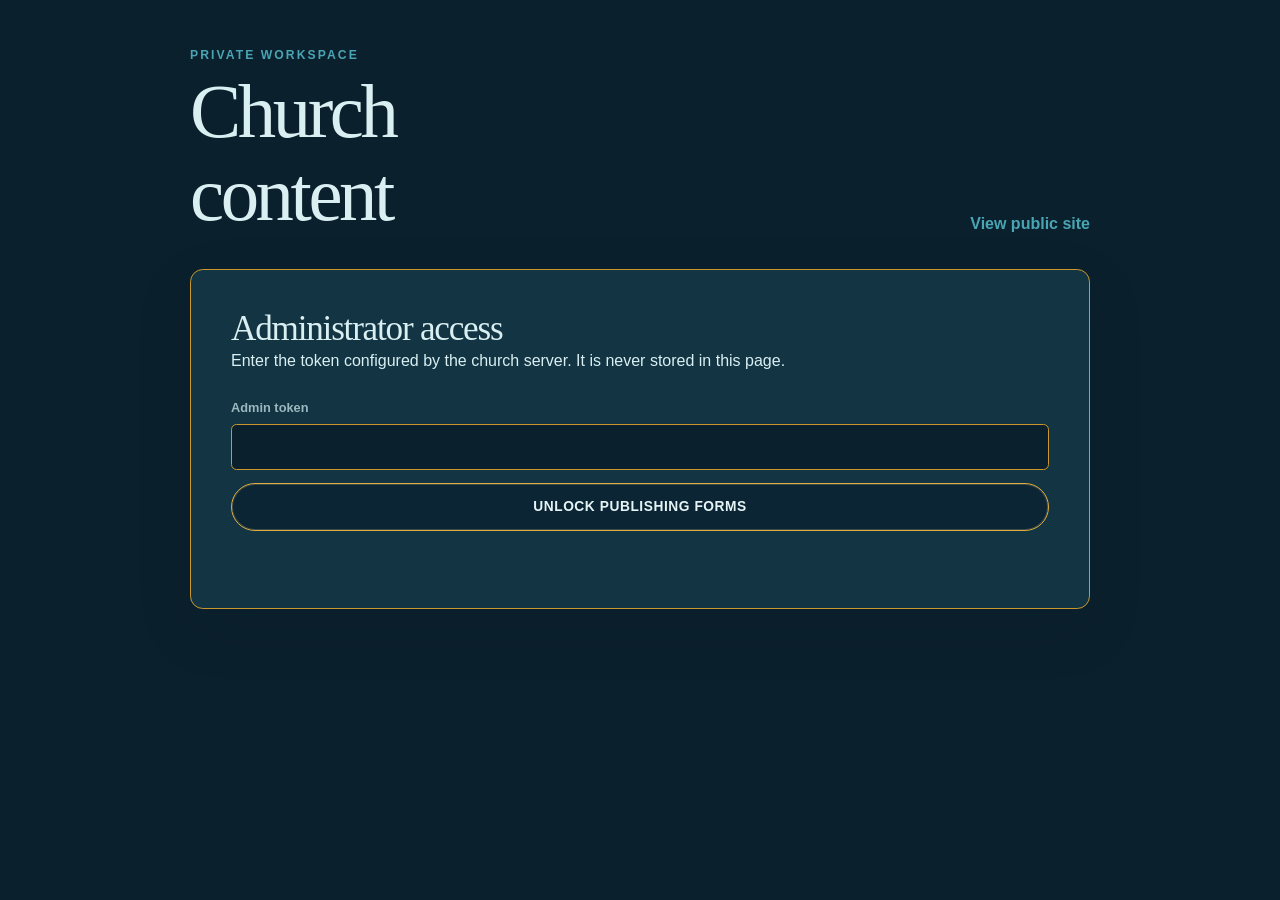
<file: admin.html>
<!doctype html>
<html lang="en">
  <head>
    <meta charset="utf-8" />
    <meta name="viewport" content="width=device-width, initial-scale=1" />
    <title>Church content workspace</title>
    <link rel="stylesheet" href="/styles/tokens.css" />
    <link rel="stylesheet" href="/styles/components.css" />
    <style>
      body { min-height: 100vh; padding: 3rem 0; }
      .admin-shell { width: min(900px, calc(100% - 2rem)); margin: 0 auto; }
      .admin-header { display: flex; justify-content: space-between; gap: 1rem; align-items: end; margin-bottom: 2rem; }
      .admin-header h1 { max-width: 10ch; margin-top: 0.5rem; }
      .admin-header a { color: var(--lake); font-weight: 700; }
      .admin-card { margin-top: 1rem; padding: clamp(1.3rem, 4vw, 2.5rem); border: 1px solid var(--line); border-radius: var(--radius-md); background: var(--paper); box-shadow: var(--shadow); }
      .admin-card h2 { font-size: 2.2rem; }
      .admin-form { display: grid; grid-template-columns: repeat(2, 1fr); gap: 0.8rem; margin-top: 1.5rem; }
      .admin-form label { display: grid; gap: 0.35rem; color: var(--ink-soft); font-size: 0.8rem; font-weight: 700; }
      .admin-form label.full, .admin-form button, .admin-status { grid-column: span 2; }
      .admin-form input, .admin-form textarea, .admin-form select { width: 100%; padding: 0.75rem; border: 1px solid var(--line); border-radius: var(--radius-sm); background: var(--cream); }
      .admin-status { min-height: 1.5rem; color: var(--lake); }
      .admin-list { display: grid; gap: 0.75rem; margin-top: 1rem; }
      .admin-list article { padding: 1rem; border: 1px solid var(--line); border-radius: var(--radius-sm); background: var(--cream); }
      .admin-list strong, .admin-list small { display: block; }
      .admin-list small { margin-top: 0.2rem; color: var(--ink-soft); }
      .admin-list p { margin-top: 0.65rem; white-space: pre-wrap; }
      @media (max-width: 600px) { .admin-header { display: block; } .admin-header a { display: block; margin-top: 1rem; } .admin-form { grid-template-columns: 1fr; } .admin-form label.full, .admin-form button, .admin-status { grid-column: auto; } }
    </style>
  </head>
  <body>
    <main class="admin-shell">
      <header class="admin-header"><div><p class="eyebrow eyebrow-dark">Private workspace</p><h1>Church content</h1></div><a href="/">View public site</a></header>
      <section class="admin-card"><h2>Administrator access</h2><p>Enter the token configured by the church server. It is never stored in this page.</p><form class="admin-form" id="token-form"><label class="full" for="admin-token">Admin token<input id="admin-token" type="password" required autocomplete="off" /></label><button class="button button-dark" type="submit">Unlock publishing forms</button><p class="admin-status" id="token-status" role="status"></p></form></section>
      <section class="admin-card" id="content-forms" hidden>
        <h2>Site details</h2>
        <form class="admin-form" id="site-form"><label>Address<input name="address" required maxlength="160" /></label><label>Phone<input name="phone" required maxlength="40" /></label><label>Email<input name="email" type="email" required maxlength="160" /></label><label>Worship time<input name="worship_time" required maxlength="120" /></label><label>Facebook URL<input name="facebook_url" type="url" maxlength="500" /></label><label>Instagram URL<input name="instagram_url" type="url" maxlength="500" /></label><label>YouTube URL<input name="youtube_url" type="url" maxlength="500" /></label><label class="full">Welcome heading<input name="welcome_heading" required maxlength="160" /></label><label class="full">Welcome text<textarea name="welcome_body" required maxlength="1000" rows="3"></textarea></label><label class="full">Giving text<textarea name="giving_body" required maxlength="1000" rows="3"></textarea></label><button class="button button-dark" type="submit">Save site details</button><p class="admin-status" id="site-status" role="status"></p></form>
        <h2>Add a sermon</h2>
        <form class="admin-form" id="sermon-form"><label>Title<input name="title" required maxlength="160" /></label><label>Speaker<input name="speaker" required maxlength="120" /></label><label>Published on<input name="published_on" type="date" required /></label><label>Scripture<input name="scripture" maxlength="120" /></label><label class="full">Summary<textarea name="summary" maxlength="1000" rows="3"></textarea></label><label>Video URL<input name="video_url" maxlength="500" /></label><label>Image URL<input name="image_url" maxlength="500" /></label><button class="button button-dark" type="submit">Save sermon</button><p class="admin-status" id="sermon-status" role="status"></p></form>
        <h2 style="margin-top:3rem">Add an event</h2>
        <form class="admin-form" id="event-form"><label>Title<input name="title" required maxlength="160" /></label><label>Date<input name="event_date" type="date" required /></label><label>Time<input name="event_time" maxlength="80" /></label><label>Location<input name="location" maxlength="160" /></label><label class="full">Description<textarea name="description" maxlength="1000" rows="3"></textarea></label><button class="button button-dark" type="submit">Save event</button><p class="admin-status" id="event-status" role="status"></p></form>
        <h2 style="margin-top:3rem">Add a ministry</h2>
        <form class="admin-form" id="ministry-form"><label>Title<input name="title" required maxlength="120" /></label><label>Button label<input name="action_label" maxlength="80" /></label><label class="full">Summary<textarea name="summary" required maxlength="600" rows="3"></textarea></label><label>Button view<select name="action_route"><option value="contact">Contact</option><option value="events">Events</option><option value="about">About</option><option value="sermons">Sermons</option><option value="give">Give</option></select></label><label>Image URL<input name="image_url" maxlength="500" /></label><label>Sort order<input name="sort_order" type="number" min="0" max="999" value="10" /></label><button class="button button-dark" type="submit">Save ministry</button><p class="admin-status" id="ministry-status" role="status"></p></form>
        <h2 style="margin-top:3rem">Add site music</h2>
        <p>Add a recording for the floating player. Use a full https link, or a local path like <code>/church/welcome-song.mp3</code> after placing the file in the church media folder.</p>
        <form class="admin-form" id="music-form"><label>Title<input name="title" required maxlength="160" /></label><label>Artist / group<input name="artist" maxlength="120" /></label><label class="full">Audio URL<input name="audio_url" required maxlength="500" placeholder="/church/song.mp3 or https://..." /></label><label>Sort order<input name="sort_order" type="number" min="0" max="999" value="10" /></label><button class="button button-dark" type="submit">Save music track</button><p class="admin-status" id="music-status" role="status"></p></form>
        <div id="music-list" class="admin-list"></div>
        <h2 style="margin-top:3rem">Prayer requests</h2>
        <div id="prayer-list" class="admin-list"><p class="admin-status">Loading requests…</p></div>
      </section>
    </main>
    <script type="module" src="/scripts/admin.js"></script>
  </body>
</html>
</file>
<file: styles/tokens.css>
:root {
  --ink: #d9eff2;
  --ink-soft: #9bb8bf;
  --navy: #0b2535;
  --navy-deep: #06151f;
  --lake: #49a5b4;
  --lake-light: #7fd0d2;
  --cream: #0b202d;
  --paper: #123443;
  --line: #c9972d;
  --gold: #e0ae3f;
  --gold-pale: #f4d88f;
  --white: #e5f4f4;
  --display: Georgia, 'Times New Roman', serif;
  --body: 'Avenir Next', 'Segoe UI', Arial, sans-serif;
  --shell: 1180px;
  --radius-sm: 0.35rem;
  --radius-md: 0.8rem;
  --radius-lg: 1.4rem;
  --shadow: 0 1.25rem 3.5rem rgba(7, 26, 38, 0.13);
  --ease: 220ms ease;
}

*, *::before, *::after { box-sizing: border-box; }
html { scroll-behavior: smooth; }
body { margin: 0; color: var(--ink); background: var(--cream); font: 1rem/1.6 var(--body); -webkit-font-smoothing: antialiased; }
body.menu-open { overflow: hidden; }
img { max-width: 100%; display: block; }
a { color: inherit; text-decoration: none; }
button, input, textarea { font: inherit; }
button { cursor: pointer; }
h1, h2, h3, p, figure, blockquote { margin: 0; }
h1, h2, h3 { font-family: var(--display); font-weight: 400; line-height: 1.08; }
h1 { font-size: clamp(2.8rem, 6vw, 5.8rem); letter-spacing: -0.045em; }
h2 { font-size: clamp(2rem, 4vw, 3.7rem); letter-spacing: -0.035em; }
h3 { font-size: 1.55rem; }
p { max-width: 65ch; }

.shell { width: min(var(--shell), calc(100% - 3rem)); margin: 0 auto; }
.section-pad { padding: clamp(4.5rem, 9vw, 8rem) 0; }
.visually-hidden, .visually-hidden * { position: absolute !important; width: 1px !important; height: 1px !important; padding: 0 !important; margin: -1px !important; overflow: hidden !important; clip: rect(0, 0, 0, 0) !important; white-space: nowrap !important; border: 0 !important; display: inline !important; transform: none !important; text-shadow: none !important; filter: none !important; }
.eyebrow { color: var(--gold); font-size: 0.76rem; font-weight: 700; letter-spacing: 0.17em; line-height: 1.25; text-transform: uppercase; }
.eyebrow-dark { color: var(--lake); }
.skip-link { position: fixed; z-index: 50; top: -5rem; left: 1rem; padding: 0.75rem 1rem; color: var(--navy); background: var(--gold); border-radius: 0 0 var(--radius-sm) var(--radius-sm); font-weight: 700; transition: top var(--ease); }
.skip-link:focus { top: 0; }
:focus-visible { outline: 3px solid var(--gold); outline-offset: 4px; }

.button { display: inline-flex; align-items: center; justify-content: center; min-height: 3rem; padding: 0.75rem 1.35rem; border: 1px solid var(--gold); border-radius: 999px; font-size: 0.86rem; font-weight: 700; letter-spacing: 0.04em; text-transform: uppercase; transition: transform var(--ease), background var(--ease), color var(--ease), border-color var(--ease), box-shadow var(--ease); }
.button:hover { transform: translateY(-2px); }
.button-primary { color: var(--navy); background: var(--gold); }
.button-primary:hover { background: var(--gold-pale); }
.button-ghost { color: var(--white); border-color: var(--gold-pale); }
.button-ghost:hover { color: var(--navy); background: var(--white); }
.button-dark { color: var(--white); background: var(--navy); box-shadow: inset 0 0 0 1px rgba(241, 217, 154, 0.2); }
.button-dark:hover { background: var(--lake); }
.button-light { color: var(--navy); background: #fffdf9; }
.button-light:hover { color: var(--navy); background: var(--gold-pale); }
.text-link { display: inline-flex; align-items: center; gap: 0.6rem; margin-top: 1.25rem; color: var(--lake); font-size: 0.8rem; font-weight: 800; letter-spacing: 0.08em; text-transform: uppercase; }
.text-link span { font-size: 1.15rem; transition: transform var(--ease); }
.text-link:hover span { transform: translateX(0.25rem); }

@media (max-width: 700px) {
  .shell { width: min(var(--shell), calc(100% - 2rem)); }
  h1 { font-size: clamp(2.7rem, 15vw, 4.4rem); }
  h2 { font-size: clamp(2rem, 11vw, 3.1rem); }
}

@media (prefers-reduced-motion: reduce) {
  *, *::before, *::after { scroll-behavior: auto !important; transition-duration: 0.01ms !important; animation-duration: 0.01ms !important; animation-iteration-count: 1 !important; }
  .hero-landscape { transform: none !important; animation: none !important; }
  .hero-mist, .hero-scroll-hint span { animation: none !important; }
}
</file>
<file: styles/components.css>
.event-card { position: relative; min-height: 21rem; overflow: hidden; display: flex; flex-direction: column; border: 1px solid var(--gold); border-radius: 1rem; background: linear-gradient(155deg, rgba(24,55,69,0.98), rgba(6,21,31,0.98)); box-shadow: 0.45rem 0.55rem 0 #72501a, 0 1.2rem 2rem rgba(0,0,0,0.35), 0 0 1rem rgba(225,185,90,0.14); transform: perspective(900px) rotateY(-1.5deg); transition: transform var(--ease), box-shadow var(--ease); }
.event-card:nth-child(2) { transform: perspective(900px) rotateY(0); }
.event-card:nth-child(3) { transform: perspective(900px) rotateY(1.5deg); }
.event-card:hover { box-shadow: 0.7rem 1rem 0 #8a601b, 0 1.3rem 2.2rem rgba(0,0,0,0.42), 0 0 1.5rem rgba(225,185,90,0.28); transform: perspective(900px) translateY(-0.55rem) rotateY(0); }
.event-card-image { width: 100%; height: 10.5rem; object-fit: cover; border-bottom: 1px solid var(--gold); filter: saturate(1.08) contrast(1.04); }
.event-card-body { position: relative; flex: 1; padding: 1rem 4.2rem 1.25rem 1.2rem; display: flex; flex-direction: column; justify-content: flex-end; }
.event-card time { color: var(--gold); font-size: 0.88rem; font-weight: 800; letter-spacing: 0.12em; text-transform: uppercase; }
.event-card h3 { margin-top: 0.45rem; color: var(--white); font-size: 1.45rem; text-shadow: 0 0.12rem 0 rgba(0,0,0,0.45); }
.event-card p { margin-top: 0.55rem; color: rgba(217,239,242,0.76); font-size: 0.82rem; }
.event-card-icon { position: absolute; right: 1rem; bottom: 1rem; width: 2.6rem; height: 2.6rem; color: var(--gold); border: 1px solid var(--gold-pale); border-radius: 50%; background: rgba(6,21,31,0.7); box-shadow: 0 0.25rem 0 #72501a, 0 0 0.8rem rgba(225,185,90,0.35); }
.event-card-icon::before { position: absolute; top: 0.62rem; right: 0.48rem; bottom: 0.48rem; left: 0.48rem; border: 2px solid currentColor; border-radius: 0.18rem; content: ''; }
.event-card-icon::after { position: absolute; top: 0.98rem; left: 0.7rem; width: 1.15rem; height: 0.2rem; border-top: 2px solid currentColor; box-shadow: 0 0.35rem 0 -0.02rem currentColor, 0 0.7rem 0 -0.02rem currentColor; content: ''; }
.gallery-section { background: var(--paper); }
.section-heading { display: flex; align-items: end; justify-content: space-between; gap: 2rem; margin-bottom: 2rem; }
.section-heading > div { display: flex; flex-direction: column; align-items: flex-start; gap: 0.65rem; }
.banner-label { position: relative; z-index: 1; padding: 0.35rem 0.8rem; border: 1px solid var(--gold); border-radius: 0.3rem 0.3rem 0.3rem 0; background: linear-gradient(135deg, var(--gold-pale), var(--gold)); box-shadow: 0.25rem 0.25rem 0 rgba(7, 26, 38, 0.22); color: var(--navy); transform: perspective(700px) rotateX(4deg) rotateY(-4deg); }
.banner-title { position: relative; z-index: 1; width: fit-content; margin-top: 0 !important; padding: 0.6rem 1.1rem 0.75rem; border: 1px solid var(--gold); border-radius: 0.35rem; background: linear-gradient(145deg, var(--paper), var(--cream)); box-shadow: 0.45rem 0.55rem 0 rgba(7, 26, 38, 0.2), 0 0.9rem 1.5rem rgba(7, 26, 38, 0.11); text-shadow: 0 1px 0 var(--white); transform: perspective(900px) rotateX(3deg) rotateY(-2deg); }
.banner-title.display-3d { color: #f6f1e8; text-shadow: 0 1px 0 #fffdf9, 1px 1px 0 #d9cfbf, 2px 2px 0 #b1a18a, 3px 3px 0 #88765d, 4px 4px 0 #5c4932, 5px 5px 0 #342719, 0 0.75rem 1rem rgba(0,0,0,0.42); -webkit-text-stroke: 0.25px rgba(255,255,255,0.82); transform: perspective(900px) rotateX(4deg) rotateY(-3deg) translateZ(0); transform-origin: left center; }
.banner-title::after { position: absolute; z-index: -1; right: 0.6rem; bottom: -0.55rem; left: 0.6rem; height: 0.55rem; border-right: 1px solid var(--gold); border-bottom: 1px solid var(--gold); background: linear-gradient(180deg, var(--gold-pale), #b98624); content: ''; transform: skewX(-35deg); }
.section-heading > p.banner-copy { max-width: 22rem; padding: 0.8rem 1rem; color: var(--ink-soft); border: 1px solid var(--gold); border-left: 0.35rem solid var(--gold); border-radius: 0.25rem; background: linear-gradient(145deg, var(--paper), var(--cream)); box-shadow: 0.35rem 0.35rem 0 rgba(7, 26, 38, 0.16); transform: perspective(900px) rotateX(2deg) rotateY(3deg); }
.gallery-grid { display: grid; grid-template-columns: repeat(4, 1fr); grid-auto-rows: 9rem; gap: 0.65rem; }
.gallery-item { position: relative; overflow: hidden; min-height: 9rem; padding: 0; color: var(--white); border: 1px solid var(--gold); border-radius: var(--radius-sm); background: var(--navy); cursor: pointer; box-shadow: 0.3rem 0.4rem 0 rgba(109,74,20,0.45), 0 0.8rem 1.4rem rgba(0,0,0,0.28); transform: perspective(800px) rotateX(2deg); transition: transform var(--ease), box-shadow var(--ease); }
.gallery-item:hover { transform: perspective(800px) translateY(-0.25rem) rotateX(0); box-shadow: 0.45rem 0.6rem 0 rgba(138,96,27,0.55), 0 1.1rem 1.8rem rgba(0,0,0,0.35); }
.gallery-item:first-child { grid-column: span 2; grid-row: span 2; }
.gallery-item:nth-child(4) { grid-column: span 2; }
.gallery-item img { width: 100%; height: 100%; object-fit: cover; transition: transform 450ms ease; }
.gallery-item:hover img { transform: scale(1.05); }
.gallery-dialog { width: min(92vw, 68rem); max-width: none; padding: 3.5rem clamp(3rem, 8vw, 7rem) 2rem; color: var(--white); background: var(--navy-deep); border: 1px solid var(--gold); border-radius: var(--radius-md); box-shadow: 0 2rem 6rem rgba(0,0,0,0.4); }
.gallery-dialog::backdrop { background: rgba(4, 13, 19, 0.88); backdrop-filter: blur(5px); }
.gallery-dialog figure { display: grid; gap: 0.8rem; justify-items: center; }
.gallery-dialog img { width: 100%; max-height: 72vh; object-fit: contain; }
.gallery-dialog figcaption { color: rgba(217,239,242,0.78); font-size: 0.85rem; text-align: center; }
.dialog-close, .dialog-arrow { position: absolute; color: var(--white); background: transparent; border: 1px solid var(--gold-pale); border-radius: 999px; }
.dialog-close { top: 1rem; right: 1rem; padding: 0.45rem 0.7rem; font-size: 0.72rem; text-transform: uppercase; }
.dialog-arrow { top: 50%; padding: 0.7rem; transform: translateY(-50%); font-size: 0.7rem; }
.dialog-previous { left: 1rem; }
.dialog-next { right: 1rem; }
.dialog-close:hover, .dialog-arrow:hover { color: var(--navy); background: var(--gold); }

.about-grid { display: grid; grid-template-columns: minmax(18rem, 0.9fr) 1.1fr; gap: clamp(2rem, 7vw, 7rem); align-items: center; }
.image-frame.tall img { min-height: 34rem; }
.about-story h2 { max-width: 10ch; }
.about-story > p { margin-top: 1.4rem; color: var(--ink-soft); font-size: 1.08rem; }
.value-list { display: grid; grid-template-columns: repeat(3, 1fr); gap: 0.85rem; margin-top: 2.5rem; perspective: 1000px; }
.value-list article { padding: 1.1rem 1rem 1.2rem; border: 1px solid rgba(225,185,90,0.45); border-radius: 0.85rem; background: linear-gradient(160deg, rgba(18,52,67,0.96), rgba(8,28,40,0.94)); box-shadow: 0.35rem 0.45rem 0 #6d4a14, 0 0.9rem 1.6rem rgba(0,0,0,0.28); transform: perspective(900px) rotateX(3deg); }
.value-list strong { color: var(--gold); font-family: var(--display); font-size: 1.3rem; font-weight: 400; text-shadow: 0 0.15rem 0.3rem rgba(0,0,0,0.35); }
.value-list p { margin-top: 0.45rem; color: var(--ink-soft); font-size: 0.86rem; }

.ministry-grid { display: grid; grid-template-columns: repeat(4, 1fr); gap: 1rem; perspective: 1100px; }
.ministry-card { min-height: 20rem; padding: 1.6rem; display: flex; flex-direction: column; align-items: flex-start; border: 1px solid var(--gold); border-radius: var(--radius-md); background: linear-gradient(165deg, rgba(22,58,72,0.98), rgba(10,30,42,0.98)); box-shadow: 0.45rem 0.55rem 0 #6d4a14, 0 1.1rem 2rem rgba(0,0,0,0.32); transform: perspective(1000px) rotateY(-1.5deg); transition: transform var(--ease), box-shadow var(--ease); }
.ministry-card:nth-child(even) { transform: perspective(1000px) rotateY(1.5deg); }
.ministry-card:hover { transform: perspective(1000px) translateY(-0.4rem) rotateY(0); box-shadow: 0.65rem 0.85rem 0 #8a601b, 0 1.4rem 2.4rem rgba(0,0,0,0.4), 0 0 1.2rem rgba(225,185,90,0.18); }
.ministry-image { width: calc(100% + 3.2rem); height: 7rem; margin: -1.6rem -1.6rem 1rem; object-fit: cover; border-radius: var(--radius-md) var(--radius-md) 0 0; border-bottom: 1px solid var(--gold); }
.ministry-card h2 { margin-top: 0.35rem; font-size: 2.1rem; color: var(--white); text-shadow: 0 0.12rem 0 rgba(0,0,0,0.4); }
.ministry-card p { margin-top: 0.8rem; color: var(--ink-soft); font-size: 0.9rem; }
.ministry-card .text-link { margin-top: auto; }

.sermon-list { display: grid; gap: 1rem; }
.sermon-card { display: grid; grid-template-columns: minmax(10rem, 0.3fr) 1fr auto; gap: 1.5rem; align-items: center; padding: 1.4rem; border: 1px solid var(--gold); border-radius: var(--radius-md); background: linear-gradient(155deg, rgba(22,58,72,0.98), rgba(8,28,40,0.98)); box-shadow: 0.4rem 0.5rem 0 #6d4a14, 0 1rem 1.8rem rgba(0,0,0,0.3); transition: transform var(--ease), box-shadow var(--ease); }
.sermon-card:hover { transform: translateY(-0.25rem); box-shadow: 0.55rem 0.7rem 0 #8a601b, 0 1.25rem 2.1rem rgba(0,0,0,0.38); }
.sermon-card figure { overflow: hidden; height: 9rem; border-radius: var(--radius-sm); background: var(--navy); border: 1px solid rgba(225,185,90,0.35); }
.sermon-card img { width: 100%; height: 100%; object-fit: cover; }
.sermon-meta { color: var(--gold); font-size: 0.73rem; font-weight: 800; letter-spacing: 0.12em; text-transform: uppercase; }
.sermon-card h2 { margin-top: 0.4rem; font-size: 2rem; color: var(--white); }
.sermon-card p:not(.sermon-meta) { margin-top: 0.55rem; color: var(--ink-soft); }
.sermon-card .button { white-space: nowrap; }
.sermon-media { display: grid; gap: 0.55rem; min-width: 13rem; }
.sermon-media video { width: 13rem; max-width: 100%; border-radius: var(--radius-sm); background: var(--navy); }
.sermon-media .text-link { font-size: 0.78rem; }
.sermon-card .sermon-media { grid-column: 3; justify-self: start; }

.calendar-layout { display: grid; grid-template-columns: 1.35fr 0.65fr; gap: 1.25rem; align-items: start; }
.calendar-card, .event-list-panel { padding: clamp(1rem, 3vw, 2rem); border: 1px solid var(--gold); border-radius: var(--radius-md); background: linear-gradient(160deg, rgba(22,58,72,0.98), rgba(8,28,40,0.98)); box-shadow: 0.45rem 0.55rem 0 #6d4a14, 0 1.2rem 2rem rgba(0,0,0,0.32); }
.calendar-card { transform: perspective(1000px) rotateY(-1deg); }
.event-list-panel { transform: perspective(1000px) rotateY(2deg); }
.calendar-toolbar { display: flex; align-items: center; justify-content: space-between; gap: 1rem; margin-bottom: 1.4rem; }
.calendar-toolbar h2 { font-size: 1.8rem; text-align: center; color: var(--white); text-shadow: 0 0.12rem 0 rgba(0,0,0,0.4); }
.icon-button { width: 2.4rem; height: 2.4rem; color: var(--navy); background: var(--gold); border: 1px solid var(--gold-pale); border-radius: 50%; box-shadow: 0 0.2rem 0 #6d4a14; }
.icon-button:hover { color: var(--navy); background: var(--gold-pale); }
.calendar-weekdays, .calendar-grid { display: grid; grid-template-columns: repeat(7, 1fr); }
.calendar-weekdays { color: var(--ink-soft); font-size: 0.7rem; font-weight: 800; letter-spacing: 0.08em; text-align: center; text-transform: uppercase; }
.calendar-grid { margin-top: 0.55rem; gap: 0.3rem; }
.calendar-day { position: relative; min-height: 4.8rem; padding: 0.5rem; color: var(--ink); background: rgba(6,21,31,0.55); border: 1px solid rgba(214,178,93,0.55); border-radius: var(--radius-sm); text-align: left; }
.calendar-day:hover, .calendar-day.selected { border-color: var(--gold); background: rgba(73,165,180,0.16); }
.calendar-day.muted { color: #9ca3a7; background: transparent; }
.calendar-day.today { box-shadow: inset 0 0 0 2px var(--gold); }
.calendar-day-number { font-size: 0.8rem; font-weight: 800; }
.calendar-dot { display: block; width: 0.42rem; height: 0.42rem; margin-top: 0.6rem; background: var(--gold); border-radius: 50%; }
.event-list-panel h2 { margin-top: 0.55rem; font-size: 2.1rem; color: var(--white); }
.list-event { padding: 1rem 0; border-bottom: 1px solid rgba(225,185,90,0.28); }
.list-event:last-child { border-bottom: 0; }
.list-event time { color: var(--gold); font-size: 0.72rem; font-weight: 800; letter-spacing: 0.1em; text-transform: uppercase; }
.list-event h3 { margin-top: 0.35rem; font-size: 1.35rem; color: var(--white); }
.list-event p { margin-top: 0.3rem; color: var(--ink-soft); font-size: 0.85rem; }

.give-grid { display: grid; grid-template-columns: 1fr 1fr; gap: 1rem; perspective: 1100px; }
.give-card { min-height: 22rem; padding: clamp(2rem, 5vw, 4rem); border: 1px solid var(--gold); border-radius: var(--radius-lg); background: linear-gradient(165deg, rgba(22,58,72,0.98), rgba(10,30,42,0.98)); box-shadow: 0.5rem 0.65rem 0 #6d4a14, 0 1.3rem 2.2rem rgba(0,0,0,0.34); transform: perspective(1000px) rotateY(2deg); }
.give-card-dark { color: var(--white); background: linear-gradient(155deg, rgba(8,28,40,0.98), rgba(5,18,27,0.98)); transform: perspective(1000px) rotateY(-2deg); box-shadow: 0.5rem 0.65rem 0 #8a601b, 0 1.3rem 2.2rem rgba(0,0,0,0.4), 0 0 1.5rem rgba(225,185,90,0.16); }
.give-card h2 { max-width: 11ch; margin-top: 0.7rem; color: var(--white); text-shadow: 0 0.12rem 0 rgba(0,0,0,0.4); }
.give-card p:not(.eyebrow) { margin-top: 1.25rem; color: var(--ink-soft); }
.give-card-dark p:not(.eyebrow) { color: rgba(217,239,242,0.73); }
.give-card .button { margin-top: 1.8rem; box-shadow: 0 0.35rem 0 #6d4a14; }
.large-cross { color: var(--gold); font: 5rem/1 var(--display); text-shadow: 0 0.25rem 0.5rem rgba(0,0,0,0.4); }

.contact-grid { display: grid; grid-template-columns: 0.8fr 1.2fr; gap: clamp(1.5rem, 5vw, 3rem); align-items: start; }
.contact-panel { padding: clamp(1.4rem, 3vw, 2.2rem); border: 1px solid var(--gold); border-radius: var(--radius-md); background: linear-gradient(160deg, rgba(22,58,72,0.96), rgba(8,28,40,0.96)); box-shadow: 0.45rem 0.55rem 0 #6d4a14, 0 1.1rem 2rem rgba(0,0,0,0.32); transform: perspective(1000px) rotateY(-2deg); }
.contact-panel h2 { max-width: 10ch; margin-top: 0.7rem; }
.contact-panel > p { margin-top: 1.4rem; color: var(--ink-soft); font-size: 1.08rem; }
.contact-panel a:not(.text-link) { color: var(--lake-light); }
.service-times { display: grid; gap: 0.25rem; margin-top: 3rem; padding-top: 1rem; border-top: 2px solid var(--gold); }
.service-times strong { font-family: var(--display); font-size: 1.35rem; font-weight: 400; color: var(--white); }
.service-times span { color: var(--ink-soft); font-size: 0.9rem; }
.prayer-form { display: grid; gap: 0.55rem; padding: clamp(1.5rem, 4vw, 3rem); border: 1px solid rgba(225,185,90,0.55); border-radius: var(--radius-md); background: linear-gradient(155deg, rgba(8,24,36,0.72), rgba(6,18,28,0.55)); box-shadow: 0 1.2rem 2.4rem rgba(0,0,0,0.35), inset 0 1px 0 rgba(255,255,255,0.08), 0 0 1.5rem rgba(225,185,90,0.12); backdrop-filter: blur(14px); transform: perspective(1100px) rotateX(2deg); }
.prayer-form h2 { margin-top: 0.25rem; font-size: 2.3rem; }
.prayer-form label { margin-top: 0.75rem; font-size: 0.82rem; font-weight: 800; }
.prayer-form label span { color: var(--ink-soft); font-weight: 400; }
.prayer-form input, .prayer-form textarea { width: 100%; padding: 0.8rem 0.9rem; color: var(--ink); background: rgba(6,21,31,0.7); border: 1px solid rgba(225,185,90,0.4); border-radius: var(--radius-sm); resize: vertical; }
.prayer-form input:focus, .prayer-form textarea:focus { outline: 2px solid var(--gold); outline-offset: 1px; }
.prayer-form .button { justify-self: start; margin-top: 1rem; box-shadow: 0 0.35rem 0 #6d4a14; }
.form-status { min-height: 1.6rem; color: var(--lake); font-size: 0.86rem; }

@media (max-width: 900px) {
  .about-grid, .calendar-layout, .contact-grid { grid-template-columns: 1fr; }
  .ministry-grid { grid-template-columns: repeat(2, 1fr); }
  .value-list { gap: 1.5rem; }
  .sermon-card { grid-template-columns: 10rem 1fr; }
  .sermon-card .button { grid-column: 2; justify-self: start; }
  .sermon-card .sermon-media { grid-column: 2; }
  .calendar-card, .event-list-panel, .contact-panel, .give-card, .give-card-dark, .prayer-form, .ministry-card, .ministry-card:nth-child(even) { transform: none; }
}

@media (max-width: 620px) {
  .section-heading { display: block; }
  .section-heading > p.banner-copy { margin-top: 1rem; }
  .gallery-grid { grid-template-columns: repeat(2, 1fr); grid-auto-rows: 8rem; }
  .gallery-item:first-child, .gallery-item:nth-child(4) { grid-column: span 2; }
  .gallery-item:first-child { grid-row: span 2; }
  .value-list, .give-grid { grid-template-columns: 1fr; }
  .value-list article { transform: none; }
  .sermon-card { grid-template-columns: 1fr; }
  .sermon-card figure { height: 11rem; }
  .sermon-card .button { grid-column: auto; }
  .sermon-card .sermon-media { grid-column: auto; }
  .calendar-day { min-height: 3.7rem; padding: 0.35rem; }
  .calendar-dot { margin-top: 0.3rem; }
  .event-card, .event-card:nth-child(2), .event-card:nth-child(3) { transform: none; }
}
</file>
